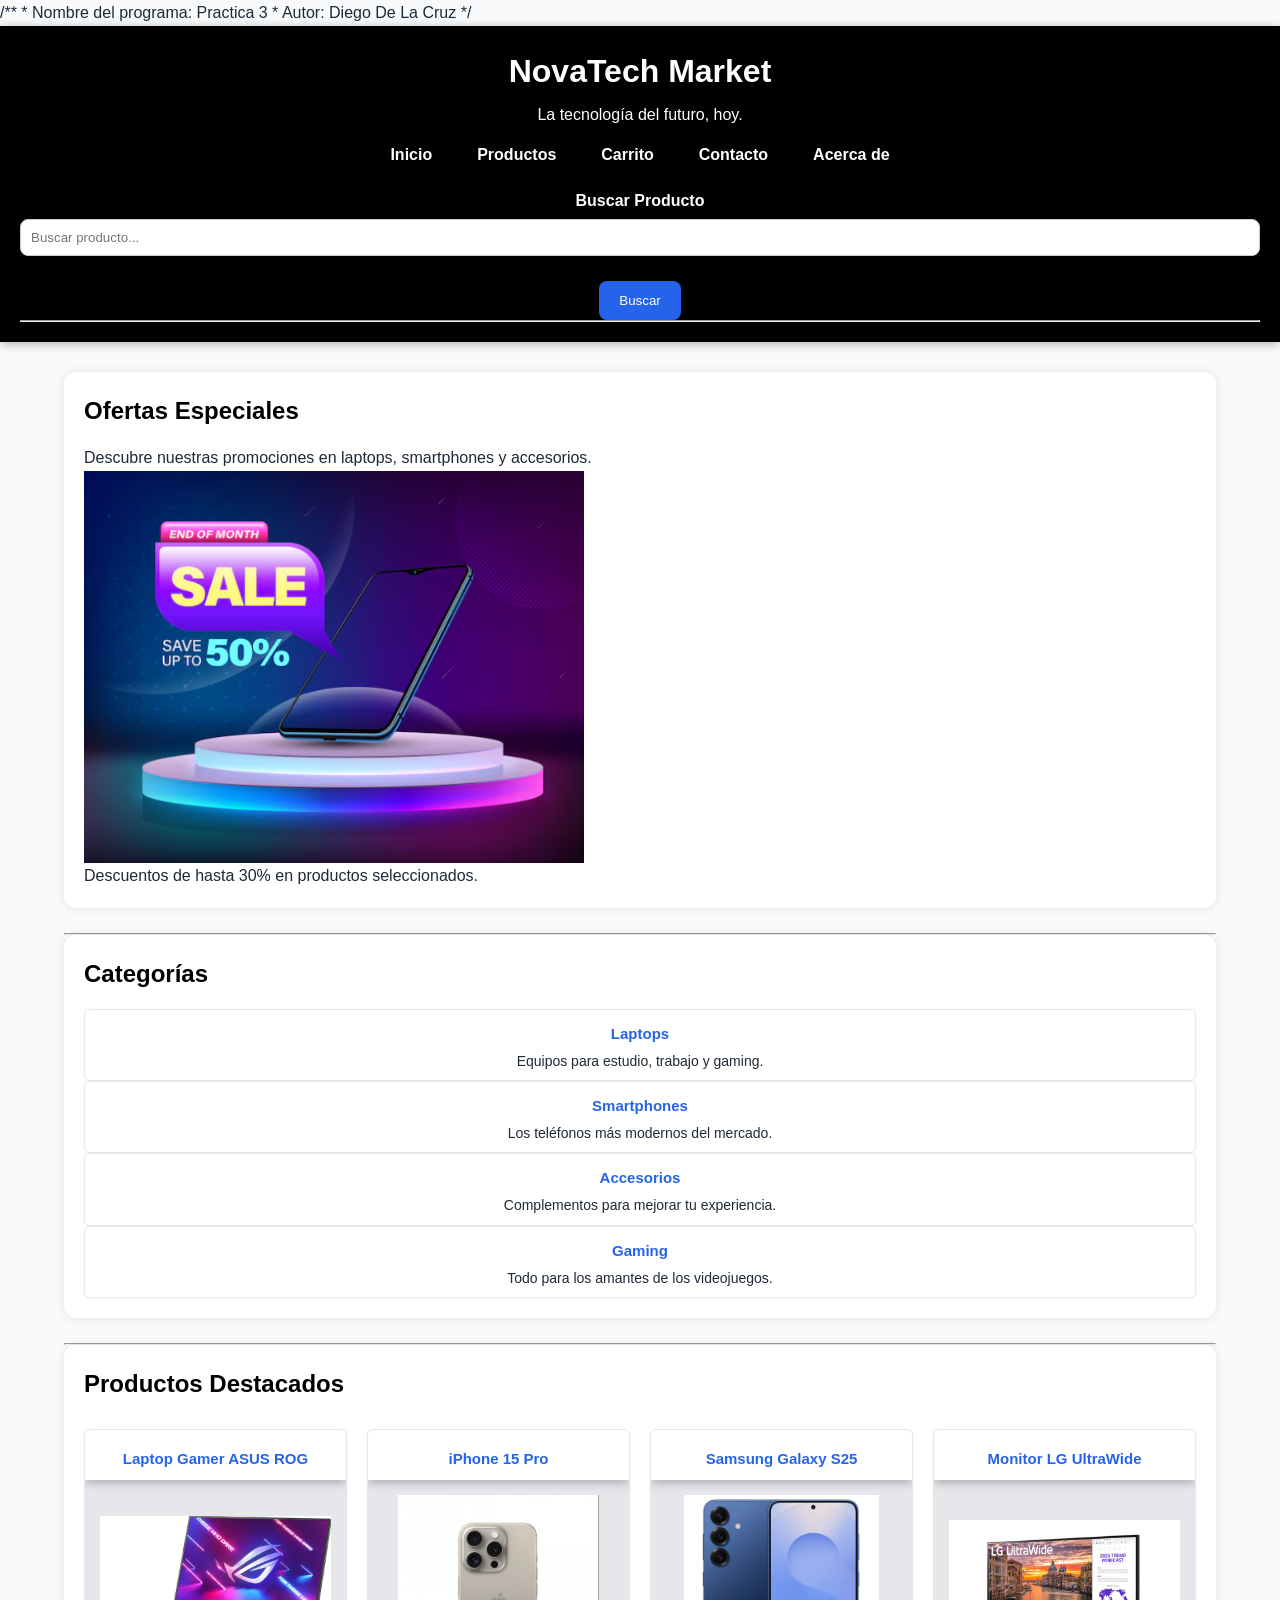
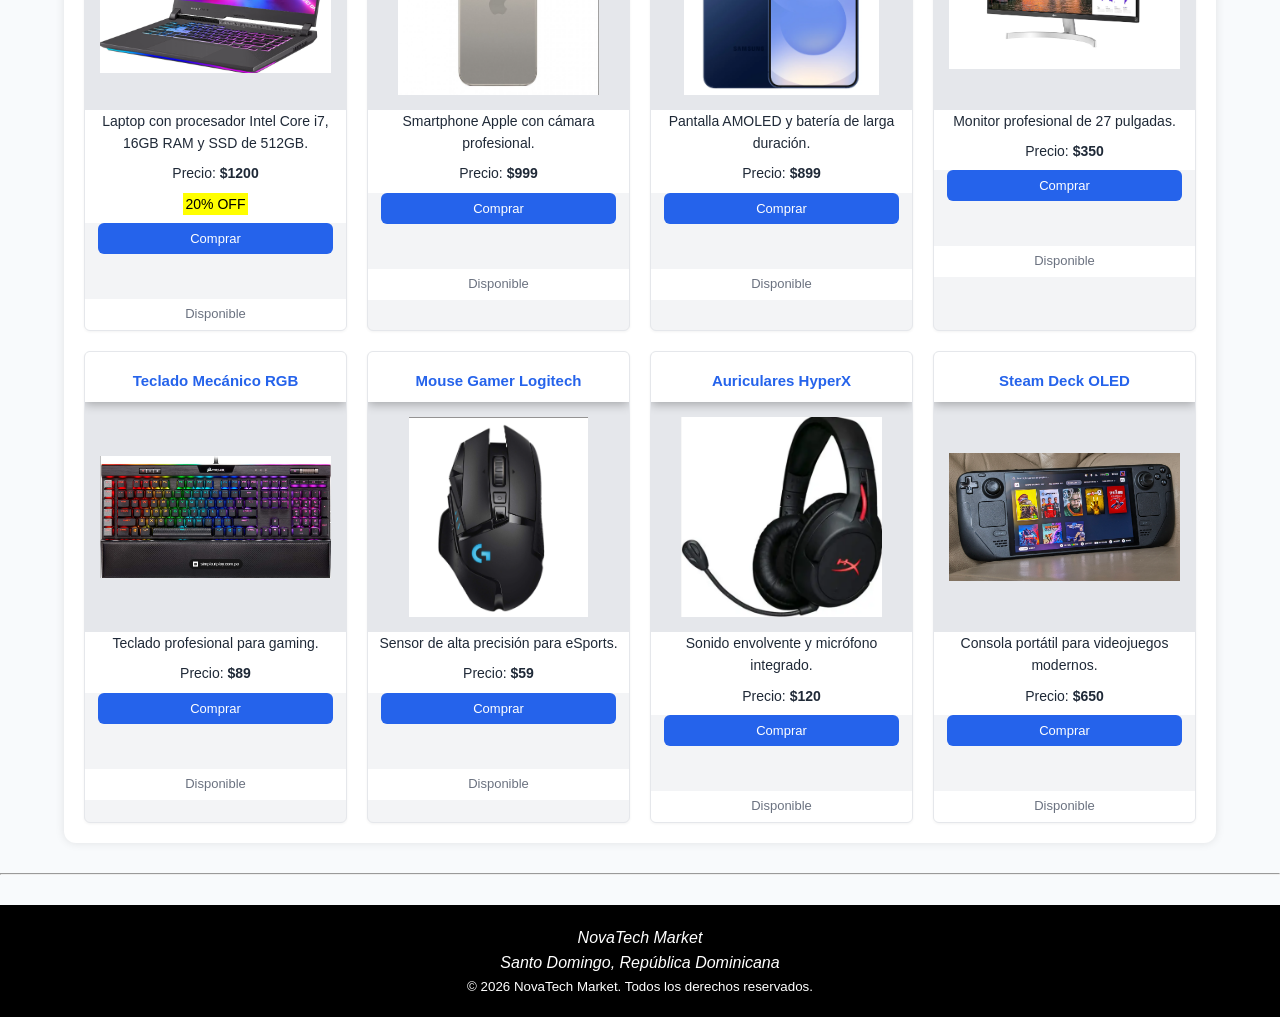
<file: Practica 3/index.html>
/**
 * Nombre del programa: Practica 3
 * Autor: Diego De La Cruz 
 */


<!DOCTYPE html>
<html lang="es">

<head>
    <meta charset="UTF-8">
    <meta name="viewport" content="width=device-width, initial-scale=1.0">
    <title>NovaTech Market</title>
    <link rel="stylesheet" href="css/estilos.css">
    <link rel="stylesheet" href="css/responsive.css">
    <link rel="stylesheet" href="css/animaciones.css">
    <meta name="description" content="Tienda online de productos tecnológicos">
</head>

<body>

    <header>
        <h1>NovaTech Market</h1>
        <p>La tecnología del futuro, hoy.</p>

        <nav>
            <ul>
                <li><a href="index.html">Inicio</a></li>
                <li><a href="productos.html">Productos</a></li>
                <li><a href="carritos.html">Carrito</a></li>
                <li><a href="contacto.html">Contacto</a></li>
                <li><a href="acerca.html">Acerca de</a></li>
            </ul>
        </nav>

        <form id="form-buscador">
            <label for="buscar">Buscar Producto</label>
            <input 
                type="search" 
                id="buscar" 
                placeholder="Buscar producto..." 
                aria-label="Buscar productos">
            <button type="submit">Buscar</button>
        </form>
        <hr>
    </header>

    <main>
        <section>
            <h2>Ofertas Especiales</h2>
            <p>Descubre nuestras promociones en laptops, smartphones y accesorios.</p>
            <figure>
                <img src="img/Screenshot 140008.png" alt="Descuentos especiales" width="500">
                <figcaption>Descuentos de hasta 30% en productos seleccionados.</figcaption>
            </figure>
        </section>

        <hr>

        <section>
            <h2>Categorías</h2>
            <article>
                <h3>Laptops</h3>
                <p>Equipos para estudio, trabajo y gaming.</p>
            </article>
            <article>
                <h3>Smartphones</h3>
                <p>Los teléfonos más modernos del mercado.</p>
            </article>
            <article>
                <h3>Accesorios</h3>
                <p>Complementos para mejorar tu experiencia.</p>
            </article>
            <article>
                <h3>Gaming</h3>
                <p>Todo para los amantes de los videojuegos.</p>
            </article>
        </section>

        <hr>

        <section>
            <h2>Productos Destacados</h2>

            <div class="contenedor-productos">

                <article>
                    <header>
                        <h3>Laptop Gamer ASUS ROG</h3>
                    </header>
                    <img src="img/Screenshot 2023 140.png" alt="Laptop Gamer ASUS ROG" width="250">
                    <p>Laptop con procesador Intel Core i7, 16GB RAM y SSD de 512GB.</p>
                    <p>Precio: <strong>$1200</strong></p>
                    <p><mark>20% OFF</mark></p>
                    <button onclick="agregarAlCarrito(1)">Comprar</button>
                    <footer>Disponible</footer>
                </article>

                <article>
                    <header>
                        <h3>iPhone 15 Pro</h3>
                    </header>
                    <img src="img/Screenshot -06-17 140907.png" alt="iPhone 15 Pro" width="250">
                    <p>Smartphone Apple con cámara profesional.</p>
                    <p>Precio: <strong>$999</strong></p>
                    <button onclick="agregarAlCarrito(2)">Comprar</button>
                    <footer>Disponible</footer>
                </article>

                <article>
                    <header>
                        <h3>Samsung Galaxy S25</h3>
                    </header>
                    <img src="img/jjjjjj.png" alt="Samsung Galaxy S25" width="250">
                    <p>Pantalla AMOLED y batería de larga duración.</p>
                    <p>Precio: <strong>$899</strong></p>
                    <button onclick="agregarAlCarrito(3)">Comprar</button>
                    <footer>Disponible</footer>
                </article>

                <article>
                    <header>
                        <h3>Monitor LG UltraWide</h3>
                    </header>
                    <img src="img/hhhhh.png" alt="Monitor LG UltraWide" width="250">
                    <p>Monitor profesional de 27 pulgadas.</p>
                    <p>Precio: <strong>$350</strong></p>
                    <button onclick="agregarAlCarrito(4)">Comprar</button>
                    <footer>Disponible</footer>
                </article>

                <article>
                    <header>
                        <h3>Teclado Mecánico RGB</h3>
                    </header>
                    <img src="img/teclado.png" alt="Teclado Mecánico RGB" width="250">
                    <p>Teclado profesional para gaming.</p>
                    <p>Precio: <strong>$89</strong></p>
                    <button onclick="agregarAlCarrito(5)">Comprar</button>
                    <footer>Disponible</footer>
                </article>

                <article>
                    <header>
                        <h3>Mouse Gamer Logitech</h3>
                    </header>
                    <img src="img/mouse.png" alt="Mouse Gamer Logitech" width="250">
                    <p>Sensor de alta precisión para eSports.</p>
                    <p>Precio: <strong>$59</strong></p>
                    <button onclick="agregarAlCarrito(6)">Comprar</button>
                    <footer>Disponible</footer>
                </article>

                <article>
                    <header>
                        <h3>Auriculares HyperX</h3>
                    </header>
                    <img src="img/rrrrr.png" alt="Auriculares HyperX" width="250">
                    <p>Sonido envolvente y micrófono integrado.</p>
                    <p>Precio: <strong>$120</strong></p>
                    <button onclick="agregarAlCarrito(7)">Comprar</button>
                    <footer>Disponible</footer>
                </article>

                <article>
                    <header>
                        <h3>Steam Deck OLED</h3>
                    </header>
                    <img src="img/shot.png" alt="Steam Deck OLED" width="250">
                    <p>Consola portátil para videojuegos modernos.</p>
                    <p>Precio: <strong>$650</strong></p>
                    <button onclick="agregarAlCarrito(8)">Comprar</button>
                    <footer>Disponible</footer>
                </article>

            </div> </section>
    </main>

    <hr>

    <footer>
        <address>
            NovaTech Market<br>
            Santo Domingo, República Dominicana
        </address>
        <small>
            © 2026 NovaTech Market. Todos los derechos reservados.
        </small>
    </footer>

    <div id="toast" class="toast">
        Producto agregado al carrito 🛒
    </div>

    <script type="module" src="js/app.js"></script>

</body>
</html>
</file>
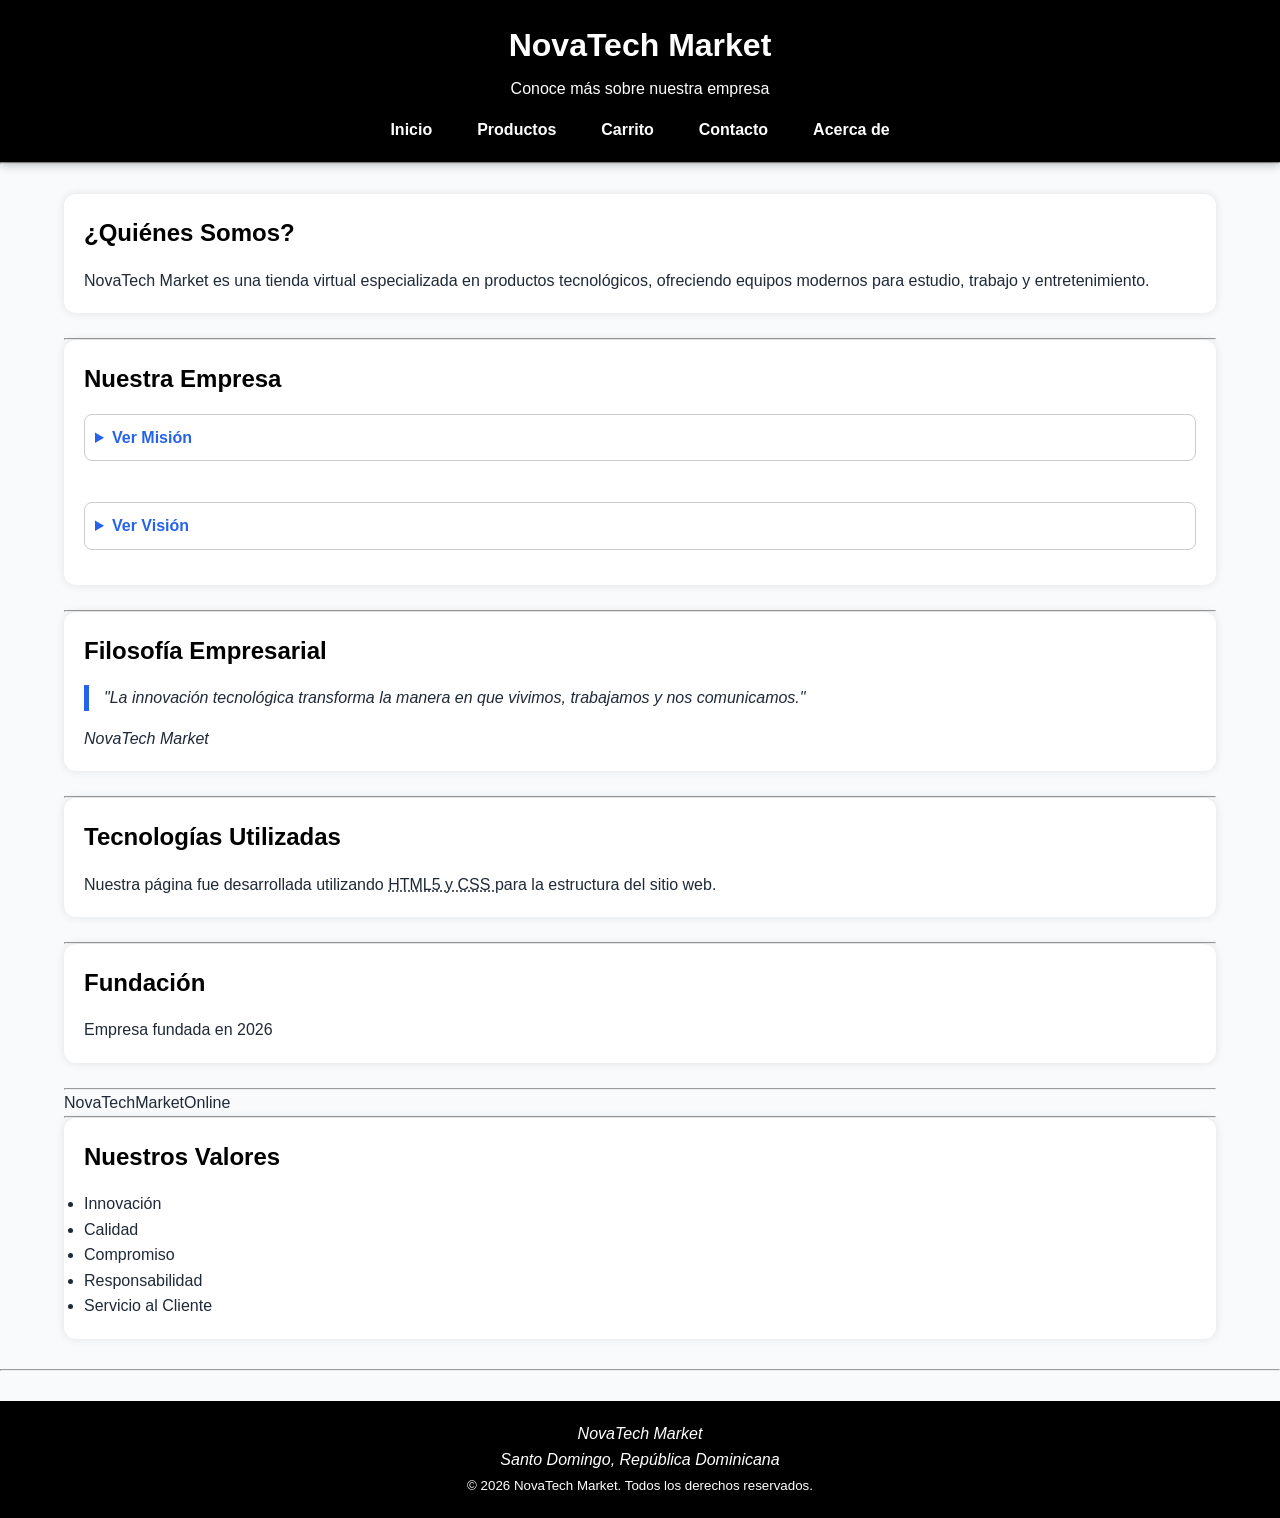
<file: Practica 3/acerca.html>
<!DOCTYPE html>
<html lang="es">

<head>

    <!-- Define la codificación de caracteres -->
    <meta charset="UTF-8">

    <!-- Hace que la página sea adaptable a dispositivos móviles -->
    <meta name="viewport"
          content="width=device-width, initial-scale=1.0">

    <!-- Título que aparece en la pestaña del navegador -->
    <title>Acerca de | NovaTech Market</title>

    <!-- Hoja de estilos principal -->
    <link rel="stylesheet" href="css/estilos.css">

    <!-- Hoja de estilos para diseño responsive -->
    <link rel="stylesheet" href="css/responsive.css">

    <!-- Hoja de estilos para animaciones -->
    <link rel="stylesheet" href="css/animaciones.css">

</head>

<body>

    <!-- =========================
         ENCABEZADO DEL SITIO
         ========================= -->
    <header>

        <!-- Nombre principal de la empresa -->
        <h1>NovaTech Market</h1>

        <!-- Descripción breve de la página -->
        <p>Conoce más sobre nuestra empresa</p>

        <!-- Menú de navegación -->
        <nav>

            <ul>

                <!-- Enlaces a las diferentes páginas del sitio -->
                <li><a href="index.html">Inicio</a></li>

                <li><a href="productos.html">Productos</a></li>

                <li><a href="carritos.html">Carrito</a></li>

                <li><a href="contacto.html">Contacto</a></li>

                <li><a href="acerca.html">Acerca de</a></li>

            </ul>

        </nav>

    </header>

    <!-- Línea divisoria -->
    <hr>

    <main>

        <!-- =========================
             SECCIÓN QUIÉNES SOMOS
             ========================= -->
        <section>

            <h2>¿Quiénes Somos?</h2>

            <p>

                NovaTech Market es una tienda virtual
                especializada en productos tecnológicos,
                ofreciendo equipos modernos para estudio,
                trabajo y entretenimiento.

            </p>

        </section>

        <hr>

        <!-- =========================
             DETAILS Y SUMMARY
             Permiten mostrar y ocultar información
             ========================= -->
        <section>

            <h2>Nuestra Empresa</h2>

            <!-- Información desplegable de la misión -->
            <details>

                <!-- Título que el usuario puede pulsar -->
                <summary>
                    Ver Misión
                </summary>

                <p>

                    Brindar tecnología innovadora
                    y accesible para todos nuestros clientes.

                </p>

            </details>

            <br>

            <!-- Información desplegable de la visión -->
            <details>

                <summary>
                    Ver Visión
                </summary>

                <p>

                    Convertirnos en la tienda tecnológica
                    líder de la región.

                </p>

            </details>

        </section>

        <hr>

        <!-- =========================
             BLOCKQUOTE Y CITE
             Para citas y referencias
             ========================= -->
        <section>

            <h2>Filosofía Empresarial</h2>

            <!-- Cita destacada -->
            <blockquote>

                "La innovación tecnológica transforma
                la manera en que vivimos, trabajamos
                y nos comunicamos."

            </blockquote>

            <!-- Autor de la cita -->
            <cite>
                NovaTech Market
            </cite>

        </section>

        <hr>

        <!-- =========================
             ABBR
             Muestra abreviaturas con explicación
             ========================= -->
        <section>

            <h2>Tecnologías Utilizadas</h2>

            <p>

                Nuestra página fue desarrollada utilizando

                <!-- Al pasar el mouse muestra el significado -->
                <abbr title="HyperText Markup Language">
                    HTML5 y CSS
                </abbr>

                para la estructura del sitio web.

            </p>

        </section>

        <hr>

        <!-- =========================
             TIME
             Representa fechas y horas
             ========================= -->
        <section>

            <h2>Fundación</h2>

            <p>

                Empresa fundada en

                <!-- Fecha reconocible para navegadores y buscadores -->
                <time datetime="2026">
                    2026
                </time>

            </p>

        </section>

        <hr>

        <!-- =========================
             WBR
             Permite un salto de línea opcional
             ========================= -->
        <p>

            <!-- El navegador puede dividir la palabra aquí si es necesario -->
            NovaTech<wbr>Market<wbr>Online

        </p>

        <hr>

        <!-- =========================
             LISTA DE VALORES
             ========================= -->
        <section>

            <h2>Nuestros Valores</h2>

            <!-- Lista desordenada -->
            <ul>

                <li>Innovación</li>

                <li>Calidad</li>

                <li>Compromiso</li>

                <li>Responsabilidad</li>

                <li>Servicio al Cliente</li>

            </ul>

        </section>

    </main>

    <hr>

    <!-- =========================
         PIE DE PÁGINA
         ========================= -->
    <footer>

        <!-- Información de contacto o dirección -->
        <address>

            NovaTech Market<br>

            Santo Domingo,
            República Dominicana

        </address>

        <!-- Texto legal o copyright -->
        <small>

            © 2026 NovaTech Market.
            Todos los derechos reservados.

        </small>

    </footer>

</body>

</html>
</file>
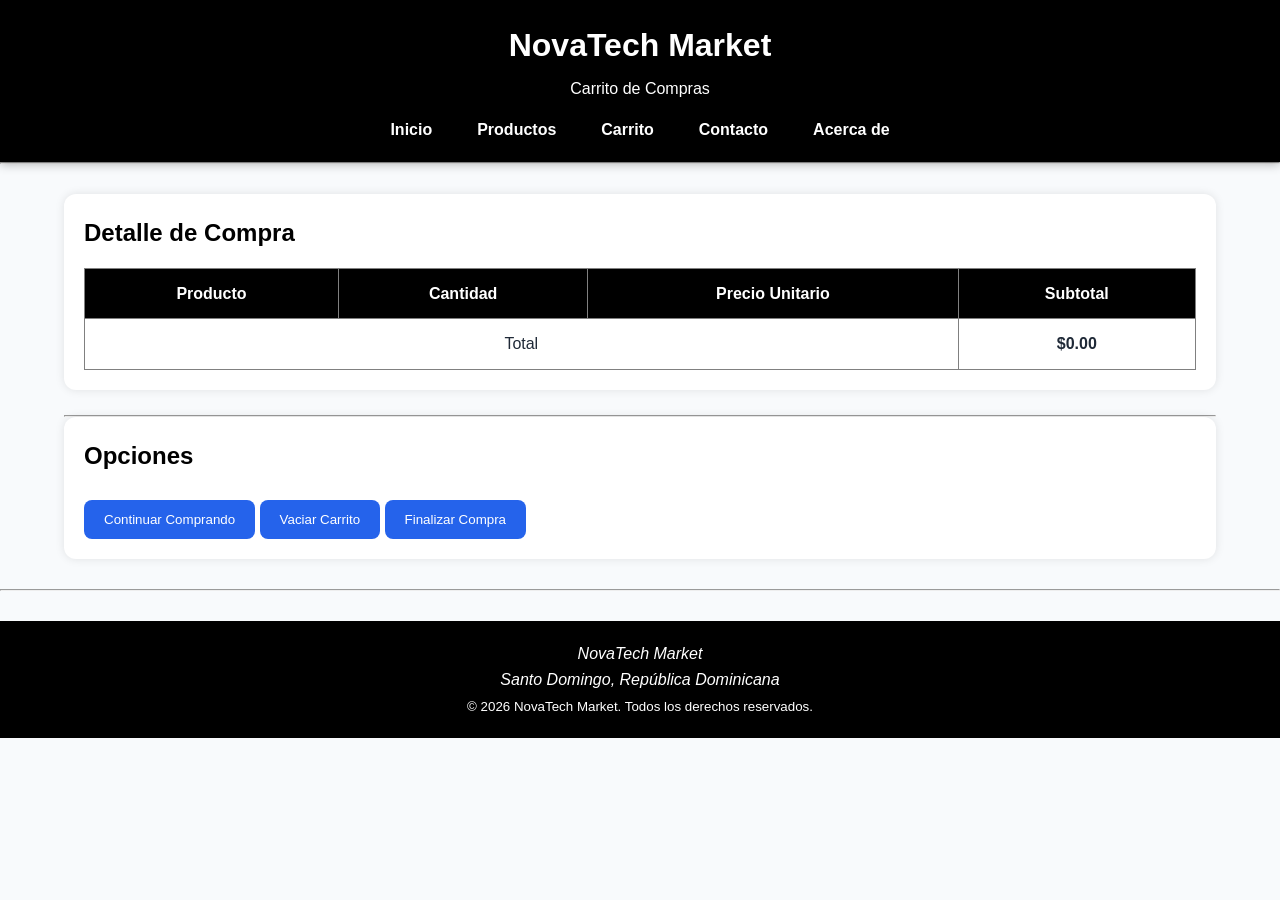
<file: Practica 3/carritos.html>
<!DOCTYPE html>
<html lang="es">

<head>
    <meta charset="UTF-8">
    <meta name="viewport" content="width=device-width, initial-scale=1.0">
    <title>Carrito de Compras | NovaTech Market</title>

    <link rel="stylesheet" href="css/estilos.css">
    <link rel="stylesheet" href="css/responsive.css">
    <link rel="stylesheet" href="css/animaciones.css">
</head>

<body>

    <header>
        <h1>NovaTech Market</h1>
        <p>Carrito de Compras</p>

        <nav>
            <ul>
                <li><a href="index.html">Inicio</a></li>
                <li><a href="productos.html">Productos</a></li>
                <li><a href="carritos.html">Carrito</a></li>
                <li><a href="contacto.html">Contacto</a></li>
                <li><a href="acerca.html">Acerca de</a></li>
            </ul>
        </nav>
    </header>

    <hr>

    <main>
        <section>
            <h2>Detalle de Compra</h2>

            <table border="1">
                <thead>
                    <tr>
                        <th>Producto</th>
                        <th>Cantidad</th>
                        <th>Precio Unitario</th>
                        <th>Subtotal</th>
                    </tr>
                </thead>

                <tbody id="carrito-body"></tbody>

                <tfoot>
                    <tr>
                        <td colspan="3">Total</td>
                        <td id="total-carrito"><strong>$0.00</strong></td>
                    </tr>
                </tfoot>
            </table>
        </section>

        <hr>

        <section>
            <h2>Opciones</h2>

            <button onclick="window.location.href='index.html'">
                Continuar Comprando
            </button>

            <button onclick="vaciarCarrito()">
                Vaciar Carrito
            </button>

            <button onclick="finalizarCompra()">
                Finalizar Compra
            </button>
        </section>
    </main>

    <hr>

    <footer>
        <address>
            NovaTech Market<br>
            Santo Domingo, República Dominicana
        </address>
        <small>© 2026 NovaTech Market. Todos los derechos reservados.</small>
    </footer>

    <div id="toast" class="toast">
        Producto agregado al carrito 🛒
    </div> 

    <script type="module" src="js/app.js"></script>

</body>
</html>
</file>
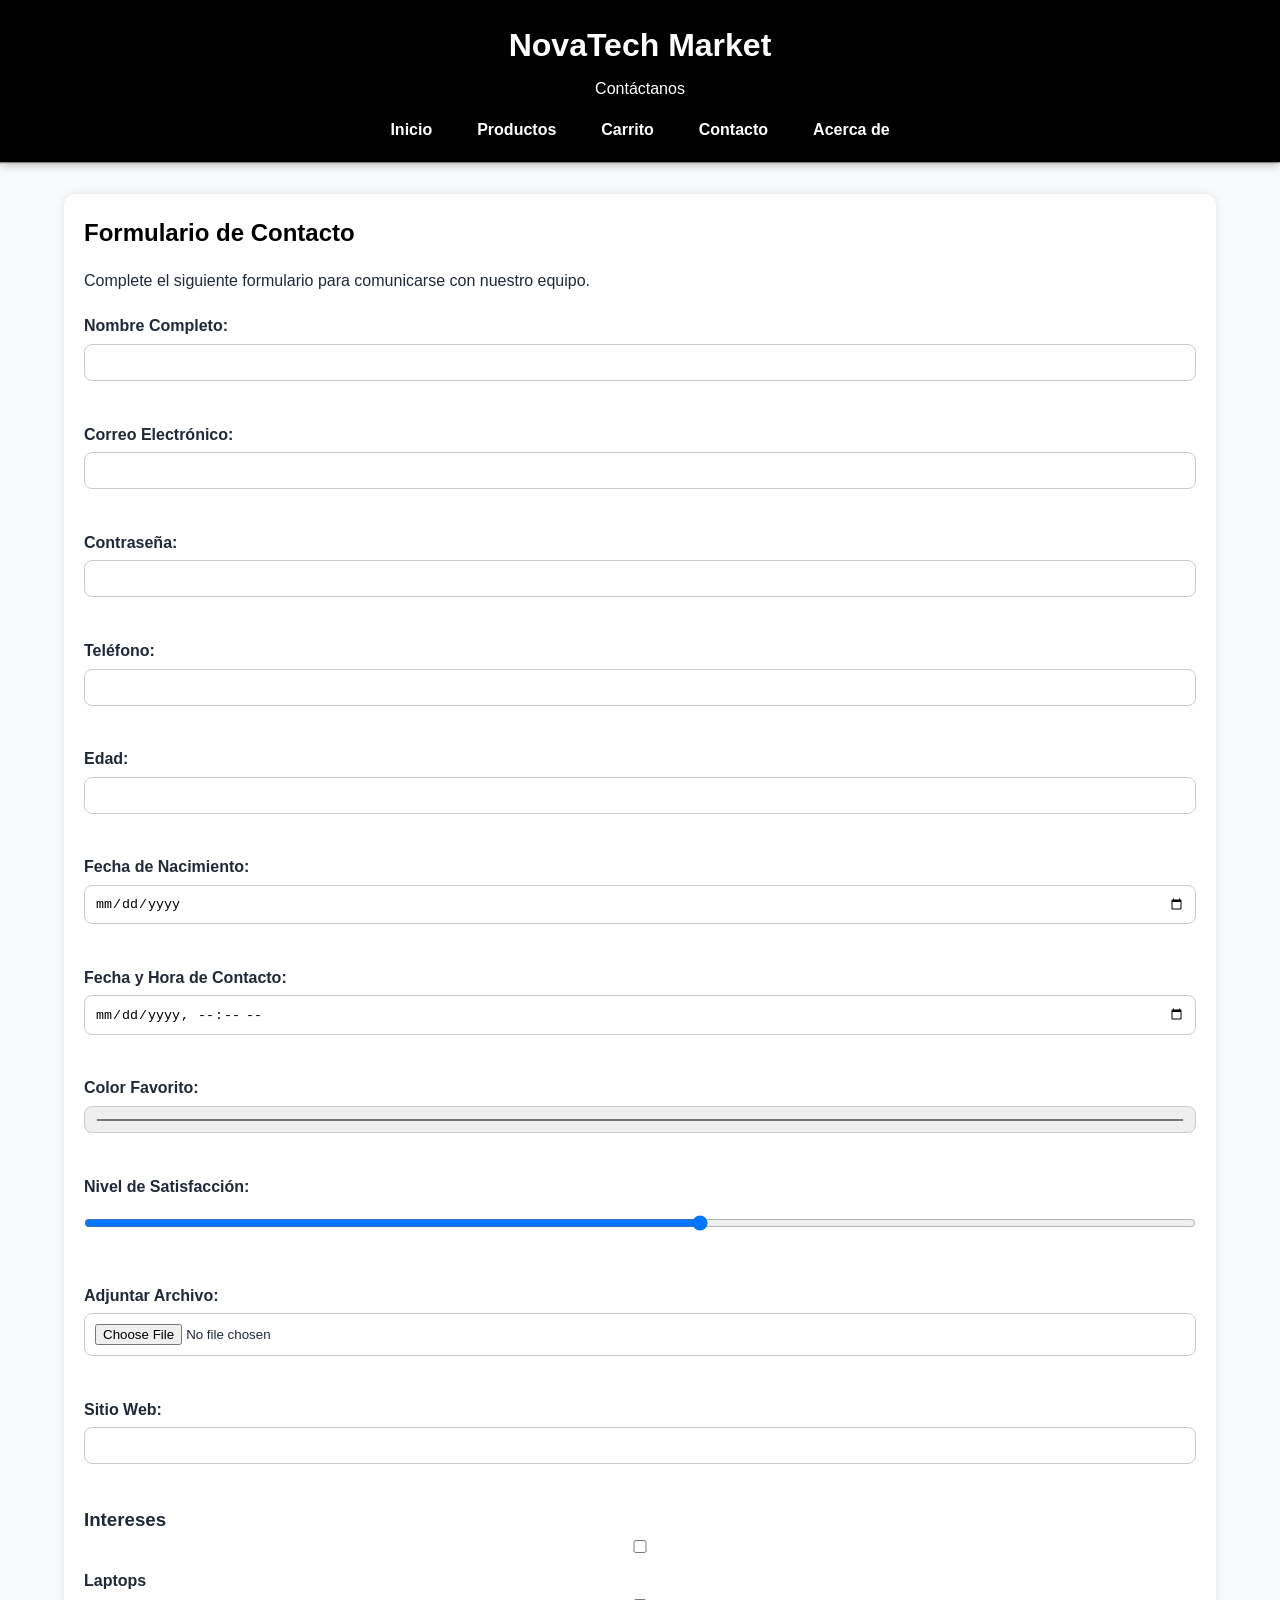
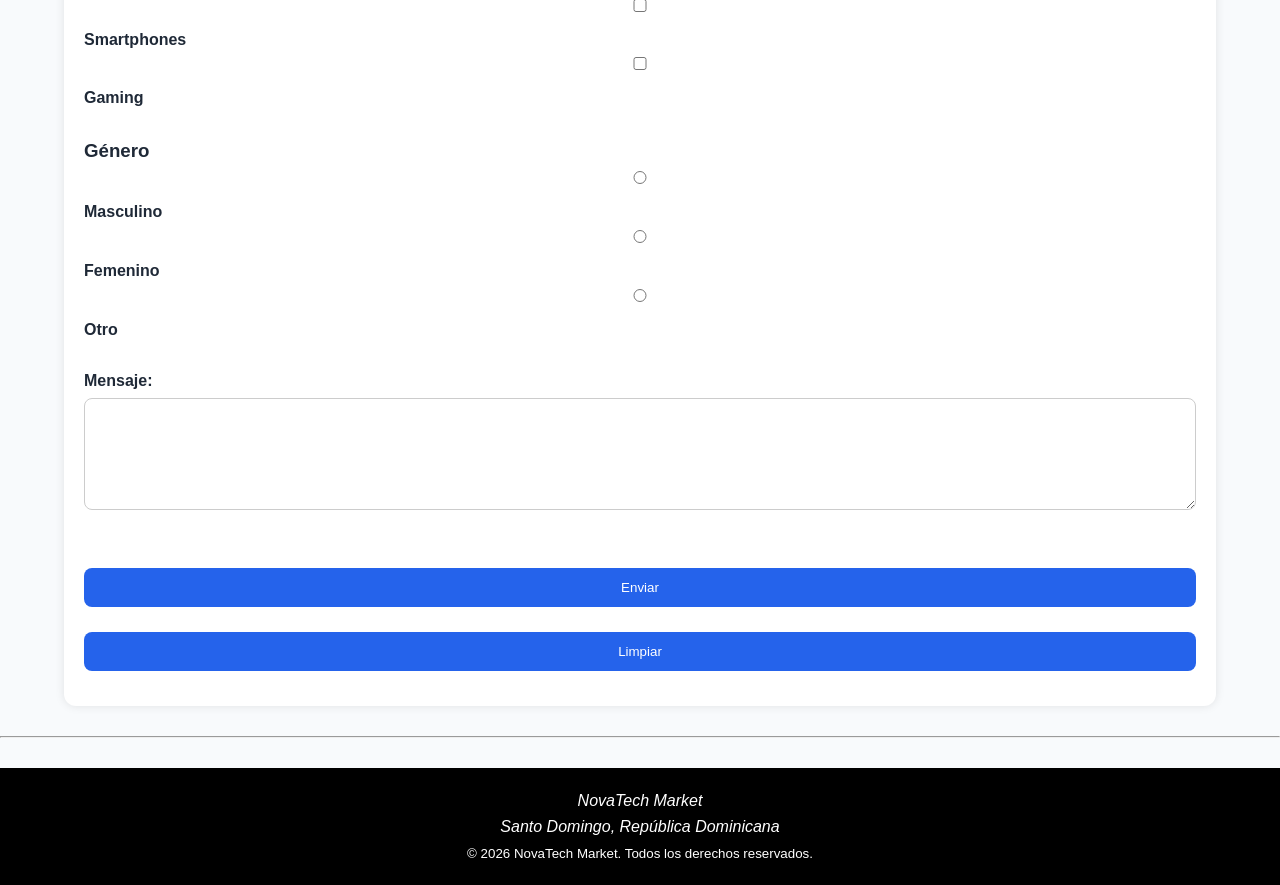
<file: Practica 3/contacto.html>
<!DOCTYPE html>
<html lang="es">

<head>

    <!-- Define la codificación de caracteres -->
    <meta charset="UTF-8">

    <!-- Permite que la página sea adaptable a móviles y tablets -->
    <meta name="viewport"
          content="width=device-width, initial-scale=1.0">

    <!-- Título mostrado en la pestaña del navegador -->
    <title>Contacto | NovaTech Market</title>

    <!-- Hoja de estilos principal -->
    <link rel="stylesheet" href="css/estilos.css">

    <!-- Estilos para diseño responsive -->
    <link rel="stylesheet" href="css/responsive.css">

    <!-- Estilos para animaciones -->
    <link rel="stylesheet" href="css/animaciones.css">

</head>

<body>

    <!-- =========================
         ENCABEZADO DEL SITIO
         ========================= -->
    <header>

        <!-- Nombre principal de la empresa -->
        <h1>NovaTech Market</h1>

        <!-- Descripción de la página -->
        <p>Contáctanos</p>

        <!-- Menú de navegación -->
        <nav>

            <ul>

                <li><a href="index.html">Inicio</a></li>

                <li><a href="productos.html">Productos</a></li>

                <li><a href="carritos.html">Carrito</a></li>

                <li><a href="contacto.html">Contacto</a></li>

                <li><a href="acerca.html">Acerca de</a></li>

            </ul>

        </nav>

    </header>

    <hr>

    <main>

        <!-- =========================
             FORMULARIO DE CONTACTO
             ========================= -->
        <section>

            <h2>Formulario de Contacto</h2>

            <p>
                Complete el siguiente formulario para
                comunicarse con nuestro equipo.
            </p>

            <!-- Formulario principal -->
            <form>

                <!-- =========================
                     INPUT TYPE="TEXT"
                     Permite escribir texto normal
                     ========================= -->
                <label for="nombre">
                    Nombre Completo:
                </label>

                <br>

                <input
                    type="text"
                    id="nombre"
                    required>

                <br><br>

                <!-- =========================
                     INPUT TYPE="EMAIL"
                     Valida formato de correo
                     ========================= -->
                <label for="correo">
                    Correo Electrónico:
                </label>

                <br>

                <input
                    type="email"
                    id="correo"
                    required
                    aria-label="Correo Electrónico">

                <br><br>

                <!-- =========================
                     INPUT TYPE="PASSWORD"
                     Oculta los caracteres escritos
                     ========================= -->
                <label for="clave">
                    Contraseña:
                </label>

                <br>

                <input
                    type="password"
                    id="clave">

                <br><br>

                <!-- =========================
                     INPUT TYPE="TEL"
                     Para números telefónicos
                     ========================= -->
                <label for="telefono">
                    Teléfono:
                </label>

                <br>

                <input
                    type="tel"
                    id="telefono">

                <br><br>

                <!-- =========================
                     INPUT TYPE="NUMBER"
                     Solo acepta números
                     ========================= -->
                <label for="edad">
                    Edad:
                </label>

                <br>

                <input
                    type="number"
                    id="edad"
                    min="18"
                    max="100">

                <br><br>

                <!-- =========================
                     INPUT TYPE="DATE"
                     Selector de fecha
                     ========================= -->
                <label for="fecha">
                    Fecha de Nacimiento:
                </label>

                <br>

                <input
                    type="date"
                    id="fecha">

                <br><br>

                <!-- =========================
                     INPUT TYPE="DATETIME-LOCAL"
                     Fecha y hora local
                     ========================= -->
                <label for="cita">
                    Fecha y Hora de Contacto:
                </label>

                <br>

                <input
                    type="datetime-local"
                    id="cita">

                <br><br>

                <!-- =========================
                     INPUT TYPE="COLOR"
                     Permite seleccionar un color
                     ========================= -->
                <label for="color">
                    Color Favorito:
                </label>

                <br>

                <input
                    type="color"
                    id="color">

                <br><br>

                <!-- =========================
                     INPUT TYPE="RANGE"
                     Barra deslizante de valores
                     ========================= -->
                <label for="satisfaccion">
                    Nivel de Satisfacción:
                </label>

                <br>

                <input
                    type="range"
                    id="satisfaccion"
                    min="1"
                    max="10">

                <br><br>

                <!-- =========================
                     INPUT TYPE="FILE"
                     Permite subir archivos
                     ========================= -->
                <label for="archivo">
                    Adjuntar Archivo:
                </label>

                <br>

                <input
                    type="file"
                    id="archivo">

                <br><br>

                <!-- =========================
                     INPUT TYPE="URL"
                     Valida direcciones web
                     ========================= -->
                <label for="web">
                    Sitio Web:
                </label>

                <br>

                <input
                    type="url"
                    id="web">

                <br><br>

                <!-- =========================
                     CHECKBOX
                     Permite seleccionar varias opciones
                     ========================= -->
                <h3>Intereses</h3>

                <input
                    type="checkbox"
                    id="laptops">

                <label for="laptops">
                    Laptops
                </label>

                <br>

                <input
                    type="checkbox"
                    id="smartphones">

                <label for="smartphones">
                    Smartphones
                </label>

                <br>

                <input
                    type="checkbox"
                    id="gaming">

                <label for="gaming">
                    Gaming
                </label>

                <br><br>

                <!-- =========================
                     RADIO BUTTON
                     Solo permite elegir una opción
                     ========================= -->
                <h3>Género</h3>

                <input
                    type="radio"
                    id="masculino"
                    name="genero">

                <label for="masculino">
                    Masculino
                </label>

                <br>

                <input
                    type="radio"
                    id="femenino"
                    name="genero">

                <label for="femenino">
                    Femenino
                </label>

                <br>

                <input
                    type="radio"
                    id="otro"
                    name="genero">

                <label for="otro">
                    Otro
                </label>

                <br><br>

                <!-- =========================
                     TEXTAREA
                     Área para escribir textos largos
                     ========================= -->
                <label for="mensaje">
                    Mensaje:
                </label>

                <br>

                <textarea
                    id="mensaje"
                    rows="6"
                    cols="40">

                </textarea>

                <br><br>

                <!-- =========================
                     INPUT TYPE="HIDDEN"
                     Campo oculto para enviar datos
                     sin mostrarlos al usuario
                     ========================= -->
                <input
                    type="hidden"
                    value="NovaTech">

                <!-- =========================
                     BOTONES DEL FORMULARIO
                     ========================= -->

                <!-- Envía los datos -->
                <input
                    type="submit"
                    value="Enviar">

                <!-- Limpia todos los campos -->
                <input
                    type="reset"
                    value="Limpiar">

            </form>

        </section>

    </main>

    <hr>

    <!-- =========================
         PIE DE PÁGINA
         ========================= -->
    <footer>

        <!-- Dirección o información de contacto -->
        <address>

            NovaTech Market<br>

            Santo Domingo,
            República Dominicana

        </address>

        <!-- Derechos de autor -->
        <small>

            © 2026 NovaTech Market.
            Todos los derechos reservados.

        </small>

    </footer>

</body>

</html>
</file>
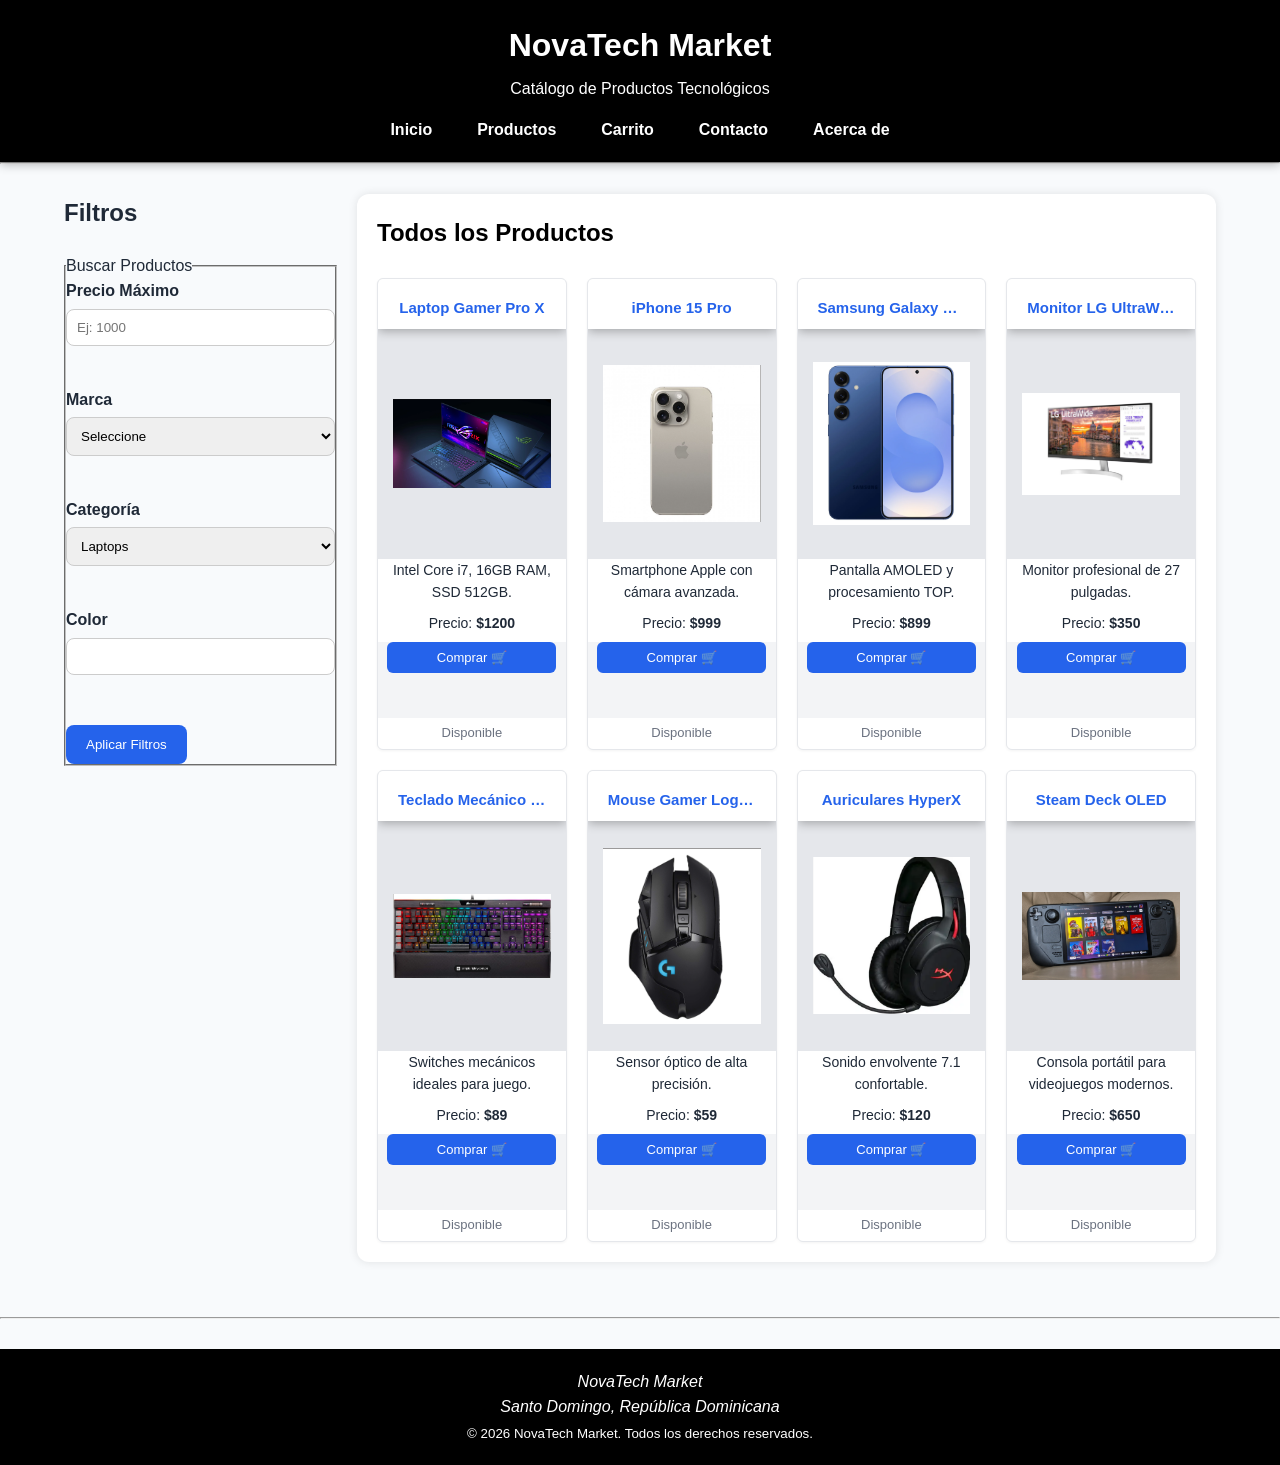
<file: Practica 3/productos.html>
<!DOCTYPE html>
<html lang="es">

<head>
    <meta charset="UTF-8">
    <meta name="viewport" content="width=device-width, initial-scale=1.0">
    <title>Productos | NovaTech Market</title>

    <link rel="stylesheet" href="css/estilos.css">
    <link rel="stylesheet" href="css/responsive.css">
    <link rel="stylesheet" href="css/animaciones.css">
</head>

<body>

    <header>
        <h1>NovaTech Market</h1>
        <p>Catálogo de Productos Tecnológicos</p>

        <nav>
            <ul>
                <li><a href="index.html">Inicio</a></li>
                <li><a href="productos.html">Productos</a></li>
                <li><a href="carritos.html">Carrito</a></li>
                <li><a href="contacto.html">Contacto</a></li>
                <li><a href="acerca.html">Acerca de</a></li>
            </ul>
        </nav>
    </header>

    <hr>

    <main style="display: flex; gap: 20px; flex-wrap: wrap;">

        <aside style="flex: 1; min-width: 250px;">
            <h2>Filtros</h2>
            <form id="form-filtros">
                <fieldset>
                    <legend>Buscar Productos</legend>

                    <label for="precio">Precio Máximo</label><br>
                    <input type="number" id="precio" placeholder="Ej: 1000">
                    <br><br>

                    <label for="marca">Marca</label><br>
                    <select id="marca">
                        <option value="">Seleccione</option>
                        <option>ASUS</option>
                        <option>Apple</option>
                        <option>Samsung</option>
                        <option>Logitech</option>
                        <option>LG</option>
                    </select>
                    <br><br>

                    <label for="categoria">Categoría</label><br>
                    <select id="categoria">
                        <option>Laptops</option>
                        <option>Smartphones</option>
                        <option>Gaming</option>
                        <option>Accesorios</option>
                    </select>
                    <br><br>

                    <label for="color">Color</label><br>
                    <input list="colores" id="color">
                    <datalist id="colores">
                        <option value="Negro">
                        <option value="Blanco">
                        <option value="Azul">
                        <option value="Rojo">
                    </datalist>
                    <br><br>

                    <button type="submit">Aplicar Filtros</button>
                </fieldset>
            </form>
        </aside>

        <section style="flex: 3; min-width: 300px;">
            <h2>Todos los Productos</h2>

            <div class="contenedor-productos">

                <article>
                    <header>
                        <h3>Laptop Gamer Pro X</h3>
                    </header>
                    <img src="img/Laptop Gamer Pro X.png" alt="Laptop Gamer Pro X">
                    <p>Intel Core i7, 16GB RAM, SSD 512GB.</p>
                    <p>Precio: <strong>$1200</strong></p>
                    <button onclick="agregarAlCarrito(1)">Comprar 🛒</button>
                    <footer>Disponible</footer>
                </article>

                <article>
                    <header>
                        <h3>iPhone 15 Pro</h3>
                    </header>
                    <img src="img/Screenshot -06-17 140907.png" alt="iPhone 15 Pro">
                    <p>Smartphone Apple con cámara avanzada.</p>
                    <p>Precio: <strong>$999</strong></p>
                    <button onclick="agregarAlCarrito(2)">Comprar 🛒</button>
                    <footer>Disponible</footer>
                </article>

                <article>
                    <header>
                        <h3>Samsung Galaxy S25</h3>
                    </header>
                    <img src="img/jjjjjj.png" alt="Samsung Galaxy S25">
                    <p>Pantalla AMOLED y procesamiento TOP.</p>
                    <p>Precio: <strong>$899</strong></p>
                    <button onclick="agregarAlCarrito(3)">Comprar 🛒</button>
                    <footer>Disponible</footer>
                </article>

                <article>
                    <header>
                        <h3>Monitor LG UltraWide</h3>
                    </header>
                    <img src="img/hhhhh.png" alt="Monitor LG">
                    <p>Monitor profesional de 27 pulgadas.</p>
                    <p>Precio: <strong>$350</strong></p>
                    <button onclick="agregarAlCarrito(4)">Comprar 🛒</button>
                    <footer>Disponible</footer>
                </article>

                <article>
                    <header>
                        <h3>Teclado Mecánico RGB</h3>
                    </header>
                    <img src="img/teclado.png" alt="Teclado RGB">
                    <p>Switches mecánicos ideales para juego.</p>
                    <p>Precio: <strong>$89</strong></p>
                    <button onclick="agregarAlCarrito(5)">Comprar 🛒</button>
                    <footer>Disponible</footer>
                </article>

                <article>
                    <header>
                        <h3>Mouse Gamer Logitech</h3>
                    </header>
                    <img src="img/mouse.png" alt="Mouse Logitech">
                    <p>Sensor óptico de alta precisión.</p>
                    <p>Precio: <strong>$59</strong></p>
                    <button onclick="agregarAlCarrito(6)">Comprar 🛒</button>
                    <footer>Disponible</footer>
                </article>

                <article>
                    <header>
                        <h3>Auriculares HyperX</h3>
                    </header>
                    <img src="img/rrrrr.png" alt="Auriculares HyperX">
                    <p>Sonido envolvente 7.1 confortable.</p>
                    <p>Precio: <strong>$120</strong></p>
                    <button onclick="agregarAlCarrito(7)">Comprar 🛒</button>
                    <footer>Disponible</footer>
                </article>

                <article>
                    <header>
                        <h3>Steam Deck OLED</h3>
                    </header>
                    <img src="img/shot.png" alt="Steam Deck OLED">
                    <p>Consola portátil para videojuegos modernos.</p>
                    <p>Precio: <strong>$650</strong></p>
                    <button onclick="agregarAlCarrito(8)">Comprar 🛒</button>
                    <footer>Disponible</footer>
                </article>

            </div> </section>
    </main>

    <hr>

    <footer>
        <address>
            NovaTech Market<br>
            Santo Domingo, República Dominicana
        </address>
        <small>© 2026 NovaTech Market. Todos los derechos reservados.</small>
    </footer>

    <div id="toast" class="toast">
        Producto agregado al carrito 🛒
    </div>

    <script type="module" src="js/app.js"></script>

</body>
</html>
</file>
<file: Practica 3/css/estilos.css>
/* =====================================
   VARIABLES CSS
   Aquí se crean variables reutilizables
   para colores del sitio web.
===================================== */

:root {
    /* Color principal utilizado en encabezados y pie de página */
    --color-primario: black;

    /* Color secundario utilizado en botones y enlaces */
    --color-secundario: #2563EB;

    /* Color utilizado para resaltar elementos */
    --color-acento: #F59E0B;

    /* Color de fondo general de la página */
    --color-fondo: #F8FAFC;

    /* Color principal del texto */
    --color-texto: #1F2937;

    /* Color blanco reutilizable */
    --color-blanco: #FFFFFF;

    /* Color gris para bordes y detalles */
    --color-gris: #E5E7EB;
}

/* =====================================
   CONFIGURACIÓN GENERAL
===================================== */

* {
    /* Elimina márgenes predeterminados */
    margin: 0;

    /* Elimina rellenos predeterminados */
    padding: 0;

    /* Incluye padding y borde dentro del tamaño total */
    box-sizing: border-box;
}

body {
    /* Fuente principal del sitio */
    font-family: Arial, Helvetica, sans-serif;

    /* Color de fondo de la página */
    background-color: var(--color-fondo);

    /* Color del texto */
    color: var(--color-texto);

    /* Espaciado entre líneas */
    line-height: 1.6;
}

/* =====================================
   HEADER
===================================== */

header {
    /* Color de fondo del encabezado */
    background-color: var(--color-primario);

    /* Color del texto */
    color: white;

    /* Espacio interno */
    padding: 20px;

    /* Centra el contenido */
    text-align: center;

    /* Mantiene el header visible al hacer scroll */
    position: sticky;

    /* Lo fija en la parte superior */
    top: 0;

    /* Prioridad de visualización */
    z-index: 1000;

    /* Sombra debajo del encabezado */
    box-shadow: 0 2px 10px rgba(0,0,0,0.3);
}

header p {
    /* Espacio superior para separar el texto */
    margin-top: 5px;
}

/* =====================================
   MENÚ DE NAVEGACIÓN
===================================== */

nav ul {
    /* Elimina viñetas */
    list-style: none;

    /* Muestra elementos en fila */
    display: flex;

    /* Centra horizontalmente */
    justify-content: center;

    /* Permite que bajen de línea */
    flex-wrap: wrap;

    /* Espacio entre elementos */
    gap: 15px;

    /* Separación superior */
    margin-top: 15px;
}

nav a {
    /* Quita subrayado */
    text-decoration: none;

    /* Texto blanco */
    color: white;

    /* Texto en negrita */
    font-weight: bold;

    /* Espaciado interno */
    padding: 10px 15px;

    /* Bordes redondeados */
    border-radius: 8px;

    /* Suaviza animaciones */
    transition: 0.3s;
}

nav a:hover {
    /* Color al pasar el mouse */
    background-color: var(--color-acento);
    color: black;
}

/* =====================================
   MAIN
===================================== */

main {
    /* Ancho del contenido */
    width: 90%;

    /* Centra horizontalmente */
    margin: 30px auto;
}

/* =====================================
   SECCIONES
===================================== */

section {
    /* Fondo blanco */
    background-color: white;

    /* Espacio interno */
    padding: 20px;

    /* Separación entre secciones */
    margin-bottom: 25px;

    /* Bordes redondeados */
    border-radius: 12px;

    /* Sombra suave */
    box-shadow: 0 0 10px rgba(0,0,0,0.1);
}

section h2 {
    /* Espacio debajo del título */
    margin-bottom: 15px;

    /* Color del título */
    color: var(--color-primario);
}

/* =====================================
   GRID DE PRODUCTOS (4 Columnas como la imagen)
===================================== */

.contenedor-productos {
    display: grid;
    /* 4 columnas de igual tamaño para pantallas de PC */
    grid-template-columns: repeat(4, 1fr);
    /* Espaciado elegante entre tarjetas */
    gap: 20px;
    margin-top: 25px;
}

/* =====================================
   PRODUCTOS (Tarjetas estilo minimalista de la imagen)
===================================== */

article {
    /* Fondo gris claro para la zona de la imagen */
    background-color: #F3F4F6;
    border: 1px solid var(--color-gris);
    /* Bordes ligeramente redondeados (más limpios) */
    border-radius: 6px;
    /* Evita que los elementos internos sobresalgan */
    overflow: hidden;
    display: flex;
    flex-direction: column;
    text-align: center;
    box-shadow: 0 1px 3px rgba(0,0,0,0.05);
    transition: transform 0.2s ease, box-shadow 0.2s ease;
}

article:hover {
    /* Efecto sutil hacia arriba al pasar el mouse */
    transform: translateY(-5px);
    box-shadow: 0 6px 15px rgba(0,0,0,0.1);
}

article img {
    width: 100%;
    height: 230px;
    /* Ajusta la imagen al centro sin deformarla */
    object-fit: contain;
    /* Espacio interno para que la imagen flote elegantemente */
    padding: 15px;
    background-color: #E5E7EB;
}

/* Ajustes del Título del Producto */
article h3 {
    font-size: 15px;
    /* Color secundario de tu paleta original */
    color: var(--color-secundario);
    font-weight: bold;
    padding: 12px 10px 4px 10px;
    background-color: var(--color-blanco);
    /* Corta el texto con "..." si es demasiado largo */
    white-space: nowrap;
    overflow: hidden;
    text-overflow: ellipsis;
}

/* Párrafos e info de la tarjeta (Precio, etc.) */
article p {
    font-size: 14px;
    padding: 0 10px 8px 10px;
    color: var(--color-texto);
    background-color: var(--color-blanco);
    margin: 0;
}

/* Ajustes para textos adicionales o marcas en la tarjeta */
article footer, 
article header {
    background-color: var(--color-blanco);
    padding: 5px 10px;
    font-size: 13px;
    color: #6B7280;
}

/* =====================================
   BOTONES
===================================== */

button,
input[type="submit"],
input[type="reset"] {
    /* Color de fondo */
    background-color: var(--color-secundario);

    /* Texto blanco */
    color: white;

    /* Sin borde */
    border: none;

    /* Espaciado interno */
    padding: 12px 20px;

    /* Bordes redondeados */
    border-radius: 8px;

    /* Cursor de mano */
    cursor: pointer;

    /* Margen superior */
    margin-top: 10px;

    /* Transición suave */
    transition: 0.3s;
}

button:hover,
input[type="submit"]:hover,
input[type="reset"]:hover {
    /* Cambia color al pasar el mouse */
    background-color: var(--color-acento);
    color: black;
}

/* Estilo específico para los botones dentro de cada tarjeta */
article button {
    width: 90%;
    margin: 0 auto 15px auto;
    padding: 8px 15px;
    font-size: 13px;
    border-radius: 6px;
}

/* =====================================
   FORMULARIOS
===================================== */

form {
    /* Separación superior */
    margin-top: 20px;
}

label {
    /* Texto en negrita */
    font-weight: bold;
}

input,
textarea,
select {
    /* Ancho completo */
    width: 100%;

    /* Espacio interno */
    padding: 10px;

    /* Márgenes */
    margin-top: 5px;
    margin-bottom: 15px;

    /* Borde gris */
    border: 1px solid #ccc;

    /* Bordes redondeados */
    border-radius: 8px;
}

input:focus,
textarea:focus,
select:focus {
    /* Quita borde predeterminado */
    outline: none;

    /* Resalta el campo seleccionado */
    border: 2px solid var(--color-secundario);
}

/* =====================================
   TABLAS
===================================== */

table {
    /* Ocupa todo el ancho */
    width: 100%;

    /* Une bordes */
    border-collapse: collapse;
    margin-top: 15px;
}

th {
    /* Fondo oscuro */
    background-color: var(--color-primario);
    color: white;
    padding: 12px;
}

td {
    padding: 12px;
    text-align: center;
}

tr:nth-child(even) {
    /* Color alternado para filas pares */
    background-color: #f2f2f2;
}

tr:hover {
    /* Resalta fila seleccionada */
    background-color: #ddd;
}

/* =====================================
   IMÁGENES GENERALES
===================================== */

img {
    /* Imagen adaptable */
    max-width: 100%;
    height: auto;
}

/* =====================================
   VIDEO Y AUDIO
===================================== */

video,
audio {
    /* Ocupan todo el ancho disponible */
    width: 100%;
    margin-top: 15px;
}

/* =====================================
   DETAILS Y SUMMARY
===================================== */

details {
    /* Separación entre bloques */
    margin-bottom: 15px;
    padding: 10px;
    border: 1px solid #ccc;
    border-radius: 8px;
}

summary {
    /* Cursor tipo mano */
    cursor: pointer;

    /* Texto en negrita */
    font-weight: bold;
    color: var(--color-secundario);
}

/* =====================================
   METER Y PROGRESS
===================================== */

meter,
progress {
    /* Ancho completo */
    width: 100%;

    /* Altura de la barra */
    height: 25px;
    margin-top: 10px;
}

/* =====================================
   FOOTER
===================================== */

footer {
    /* Fondo oscuro */
    background-color: var(--color-primario);

    /* Texto blanco */
    color: white;

    /* Centrado */
    text-align: center;
    padding: 20px;
    margin-top: 30px;
}

/* =====================================
   TEXTO ESPECIAL
===================================== */

mark {
    /* Resalta texto */
    background-color: yellow;
    padding: 3px;
}

blockquote {
    /* Línea decorativa lateral */
    border-left: 5px solid var(--color-secundario);
    padding-left: 15px;
    margin: 15px 0;

    /* Texto en cursiva */
    font-style: italic;
}

/* =========================
   TOAST (NOTIFICACIÓN)
========================= */

.toast {
    position: fixed;
    bottom: 30px;
    right: 30px;
    background: #111;
    color: white;
    padding: 12px 18px;
    border-radius: 8px;
    font-size: 14px;
    opacity: 0;
    transform: translateY(20px);
    transition: all 0.4s ease;
    pointer-events: none;
    z-index: 9999;
}

/* Estado visible */
.toast.show {
    opacity: 1;
    transform: translateY(0);
}


/* =====================================
   RESPONSIVE (Adaptación de la grilla)
===================================== */

@media (max-width: 1024px) {
    /* Computadoras pequeñas o pantallas medianas: pasa a 3 columnas */
    .contenedor-productos {
        grid-template-columns: repeat(3, 1fr);
    }
}

@media (max-width: 768px) {
    /* Menú en columna para tablets */
    nav ul {
        flex-direction: column;
        align-items: center;
    }

    /* Contenido más ancho */
    main {
        width: 95%;
    }

    /* En Tablets la grilla se ajusta a 2 columnas */
    .contenedor-productos {
        grid-template-columns: repeat(2, 1fr);
        gap: 15px;
    }
}

@media (max-width: 480px) {
    /* Reduce padding del encabezado y secciones en celulares */
    header, section {
        padding: 15px;
    }

    /* En celulares los productos ocupan toda la fila (1 columna) */
    .contenedor-productos {
        grid-template-columns: 1fr;
    }
}
</file>
<file: Practica 3/css/responsive.css>
/* =====================================
   RESPONSIVE.CSS
   NovaTech Market

   Este archivo adapta el diseño
   a diferentes tamaños de pantalla.
===================================== */


/* =====================================
   TABLETS
   Pantallas de hasta 992px
===================================== */

@media screen and (max-width: 992px) {

    main {

        /* Aumenta el ancho disponible */
        width: 95%;

    }

    nav ul {

        /* Reduce el espacio entre enlaces */
        gap: 10px;

    }

    article {

        /* Reduce el espacio interno */
        padding: 12px;

    }

    table {

        /* Disminuye tamaño del texto */
        font-size: 14px;

    }

}


/* =====================================
   TABLETS PEQUEÑAS
   Pantallas de hasta 768px
===================================== */

@media screen and (max-width: 768px) {

    header {

        /* Reduce el espacio interno */
        padding: 15px;

    }

    header h1 {

        /* Reduce el tamaño del título */
        font-size: 1.8rem;

    }

    nav ul {

        /* Coloca el menú en columna */
        flex-direction: column;

        /* Centra los elementos */
        align-items: center;

        /* Reduce separación */
        gap: 8px;

    }

    nav a {

        /* Cada enlace ocupa todo el ancho */
        width: 100%;

        /* Centra el texto */
        text-align: center;

    }

    section {

        /* Reduce padding de las secciones */
        padding: 15px;

    }

    article {

        /* El artículo ocupa todo el ancho */
        width: 100%;

    }

    img {

        /* Imagen adaptable */
        width: 100%;

        /* Mantiene proporción */
        height: auto;

    }

    video {

        /* Video ocupa todo el ancho */
        width: 100%;

    }

    audio {

        /* Audio ocupa todo el ancho */
        width: 100%;

    }

    table {

        /* Convierte la tabla en bloque */
        display: block;

        /* Permite desplazamiento horizontal */
        overflow-x: auto;

    }

}


/* =====================================
   TELÉFONOS
   Pantallas de hasta 576px
===================================== */

@media screen and (max-width: 576px) {

    body {

        /* Reduce tamaño general del texto */
        font-size: 14px;

    }

    header h1 {

        /* Reduce el tamaño del título principal */
        font-size: 1.5rem;

    }

    section h2 {

        /* Reduce tamaño de subtítulos */
        font-size: 1.2rem;

    }

    article h3 {

        /* Reduce tamaño de títulos de productos */
        font-size: 1rem;

    }

    button,
    input[type="submit"],
    input[type="reset"] {

        /* Botones ocupan todo el ancho */
        width: 100%;

    }

    input,
    select,
    textarea {

        /* Campos ocupan todo el ancho */
        width: 100%;

    }

    footer {

        /* Reduce espacio interno */
        padding: 15px;

        /* Reduce tamaño de texto */
        font-size: 14px;

    }

}


/* =====================================
   TELÉFONOS PEQUEÑOS
   Pantallas de hasta 400px
===================================== */

@media screen and (max-width: 400px) {

    header {

        /* Menos espacio en el encabezado */
        padding: 10px;

    }

    header h1 {

        /* Título más pequeño */
        font-size: 1.2rem;

    }

    nav a {

        /* Reduce tamaño del texto */
        font-size: 14px;

        /* Reduce espacio interno */
        padding: 8px;

    }

    section {

        /* Menos espacio interno */
        padding: 10px;

    }

    article {

        /* Menos espacio en tarjetas */
        padding: 10px;

    }

    table {

        /* Texto más pequeño */
        font-size: 12px;

    }

}


/* =====================================
   ORIENTACIÓN HORIZONTAL
   Landscape

   Se aplica cuando el dispositivo
   está acostado horizontalmente.
===================================== */

@media screen and (max-height: 500px) and (orientation: landscape) {

    header {

        /* Evita que el header permanezca fijo */
        position: relative;

    }

    nav ul {

        /* Menú vuelve a mostrarse en fila */
        flex-direction: row;

        /* Permite varias líneas si es necesario */
        flex-wrap: wrap;

    }

    @media (max-width: 992px) {

    /* =====================================
   GRID DE PRODUCTOS (Para computadoras)
===================================== */
.contenedor-productos {
    display: grid;
    /* Crea exactamente 3 columnas del mismo tamaño (1fr) */
    grid-template-columns: repeat(3, 1fr);
    /* Espacio de separación horizontal y vertical entre los cuadros */
    gap: 25px;
    margin-top: 20px;
}

}

}
</file>
<file: Practica 3/css/animaciones.css>
/* =====================================
   ANIMACIONES.CSS
   NovaTech Market

   Este archivo contiene animaciones
   y efectos visuales para mejorar
   la experiencia del usuario.
===================================== */


/* =====================================
   ANIMACIÓN DE APARICIÓN
===================================== */

/*
   Define una animación llamada "aparecer"
   que hace que un elemento aparezca
   gradualmente desde abajo.
*/
@keyframes aparecer {

    from {

        /* Elemento invisible al inicio */
        opacity: 0;

        /* Comienza 30px más abajo */
        transform: translateY(30px);

    }

    to {

        /* Elemento completamente visible */
        opacity: 1;

        /* Regresa a su posición original */
        transform: translateY(0);

    }

}

/*
   Aplica la animación a todas las secciones.
   Duración: 1 segundo.
*/
section {

    animation: aparecer 1s ease-in-out;

}


/* =====================================
   ANIMACIÓN DEL HEADER
===================================== */

/*
   Crea una animación para que el
   encabezado se deslice desde arriba.
*/
@keyframes deslizarHeader {

    from {

        /* Comienza fuera de la pantalla */
        transform: translateY(-100%);

    }

    to {

        /* Llega a su posición normal */
        transform: translateY(0);

    }

}

/*
   Aplica la animación al header.
*/
header {

    animation: deslizarHeader 1s ease;

}


/* =====================================
   EFECTO EN BOTONES
===================================== */

/*
   Agrega una transición suave
   a todos los cambios del botón.
*/
button,
input[type="submit"],
input[type="reset"] {

    transition: all 0.3s ease;

}

/*
   Cuando el usuario pasa el mouse,
   el botón aumenta ligeramente su tamaño.
*/
button:hover,
input[type="submit"]:hover,
input[type="reset"]:hover {

    transform: scale(1.05);

}


/* =====================================
   EFECTO EN ENLACES DEL MENÚ
===================================== */

/*
   Suaviza las animaciones de los enlaces.
*/
nav a {

    transition: all 0.3s ease;

}

/*
   Mueve ligeramente el enlace hacia arriba
   cuando el usuario pasa el mouse.
*/
nav a:hover {

    transform: translateY(-3px);

}


/* =====================================
   TARJETAS DE PRODUCTOS
===================================== */

/*
   Agrega transición suave a las tarjetas.
*/
article {

    transition: all 0.4s ease;

}

/*
   La tarjeta se eleva y aumenta la sombra
   al pasar el mouse.
*/
article:hover {

    /* Mueve la tarjeta hacia arriba */
    transform: translateY(-10px);

    /* Genera una sombra más pronunciada */
    box-shadow: 0 10px 20px rgba(0,0,0,0.2);

}


/* =====================================
   EFECTO EN IMÁGENES
===================================== */

/*
   Hace suaves los cambios en las imágenes.
*/
img {

    transition: all 0.4s ease;

}

/*
   Amplía ligeramente la imagen al pasar el mouse.
*/
img:hover {

    transform: scale(1.05);

}


/* =====================================
   TABLAS
===================================== */

/*
   Suaviza los cambios de color
   de las filas de la tabla.
*/
tr {

    transition: background-color 0.3s ease;

}


/* =====================================
   FORMULARIOS
===================================== */

/*
   Agrega animación suave a los controles.
*/
input,
textarea,
select {

    transition: all 0.3s ease;

}

/*
   Cuando un campo recibe foco,
   aumenta ligeramente de tamaño.
*/
input:focus,
textarea:focus,
select:focus {

    transform: scale(1.02);

}


/* =====================================
   FOOTER
===================================== */

/*
   El pie de página aparece suavemente
   al cargar la página.
*/
footer {

    animation: aparecer 1.5s ease;

}


/* =====================================
   TÍTULOS
===================================== */

/*
   Los títulos aparecen gradualmente.
*/
h1,
h2,
h3 {

    animation: aparecer 1.2s ease;

}


/* =====================================
   EFECTO PULSO PARA OFERTAS
===================================== */

/*
   Animación que agranda y reduce
   un elemento repetidamente.
*/
@keyframes pulso {

    0% {

        /* Tamaño normal */
        transform: scale(1);

    }

    50% {

        /* Aumenta ligeramente */
        transform: scale(1.08);

    }

    100% {

        /* Regresa al tamaño normal */
        transform: scale(1);

    }

}

/*
   Aplica el efecto pulso a las etiquetas
   resaltadas con <mark>.
*/
mark {

    animation: pulso 2s infinite;

    /* infinite = se repite para siempre */

}


/* =====================================
   PROGRESS Y METER
===================================== */

/*
   Hace aparecer las barras de progreso
   y medidores de forma gradual.
*/
progress,
meter {

    animation: aparecer 2s ease;

}


/* =====================================
   EFECTO DE ROTACIÓN SUAVE
===================================== */

/*
   Animación que rota un elemento
   360 grados continuamente.
*/
@keyframes girar {

    from {

        /* Comienza en 0 grados */
        transform: rotate(0deg);

    }

    to {

        /* Finaliza en 360 grados */
        transform: rotate(360deg);

    }

}

/*
   PARA USAR ESTA ANIMACIÓN:

   class="icono-giro"

   Ejemplo:
   <img src="logo.png" class="icono-giro">
*/

/*
   Clase reutilizable para elementos
   que deben girar continuamente.
*/
.icono-giro {

    /* Permite aplicar transformaciones */
    display: inline-block;

    /* Rotación continua */
    animation: girar 3s linear infinite;

    /*
       3s = duración
       linear = velocidad constante
       infinite = repetición infinita
    */

}
</file>
